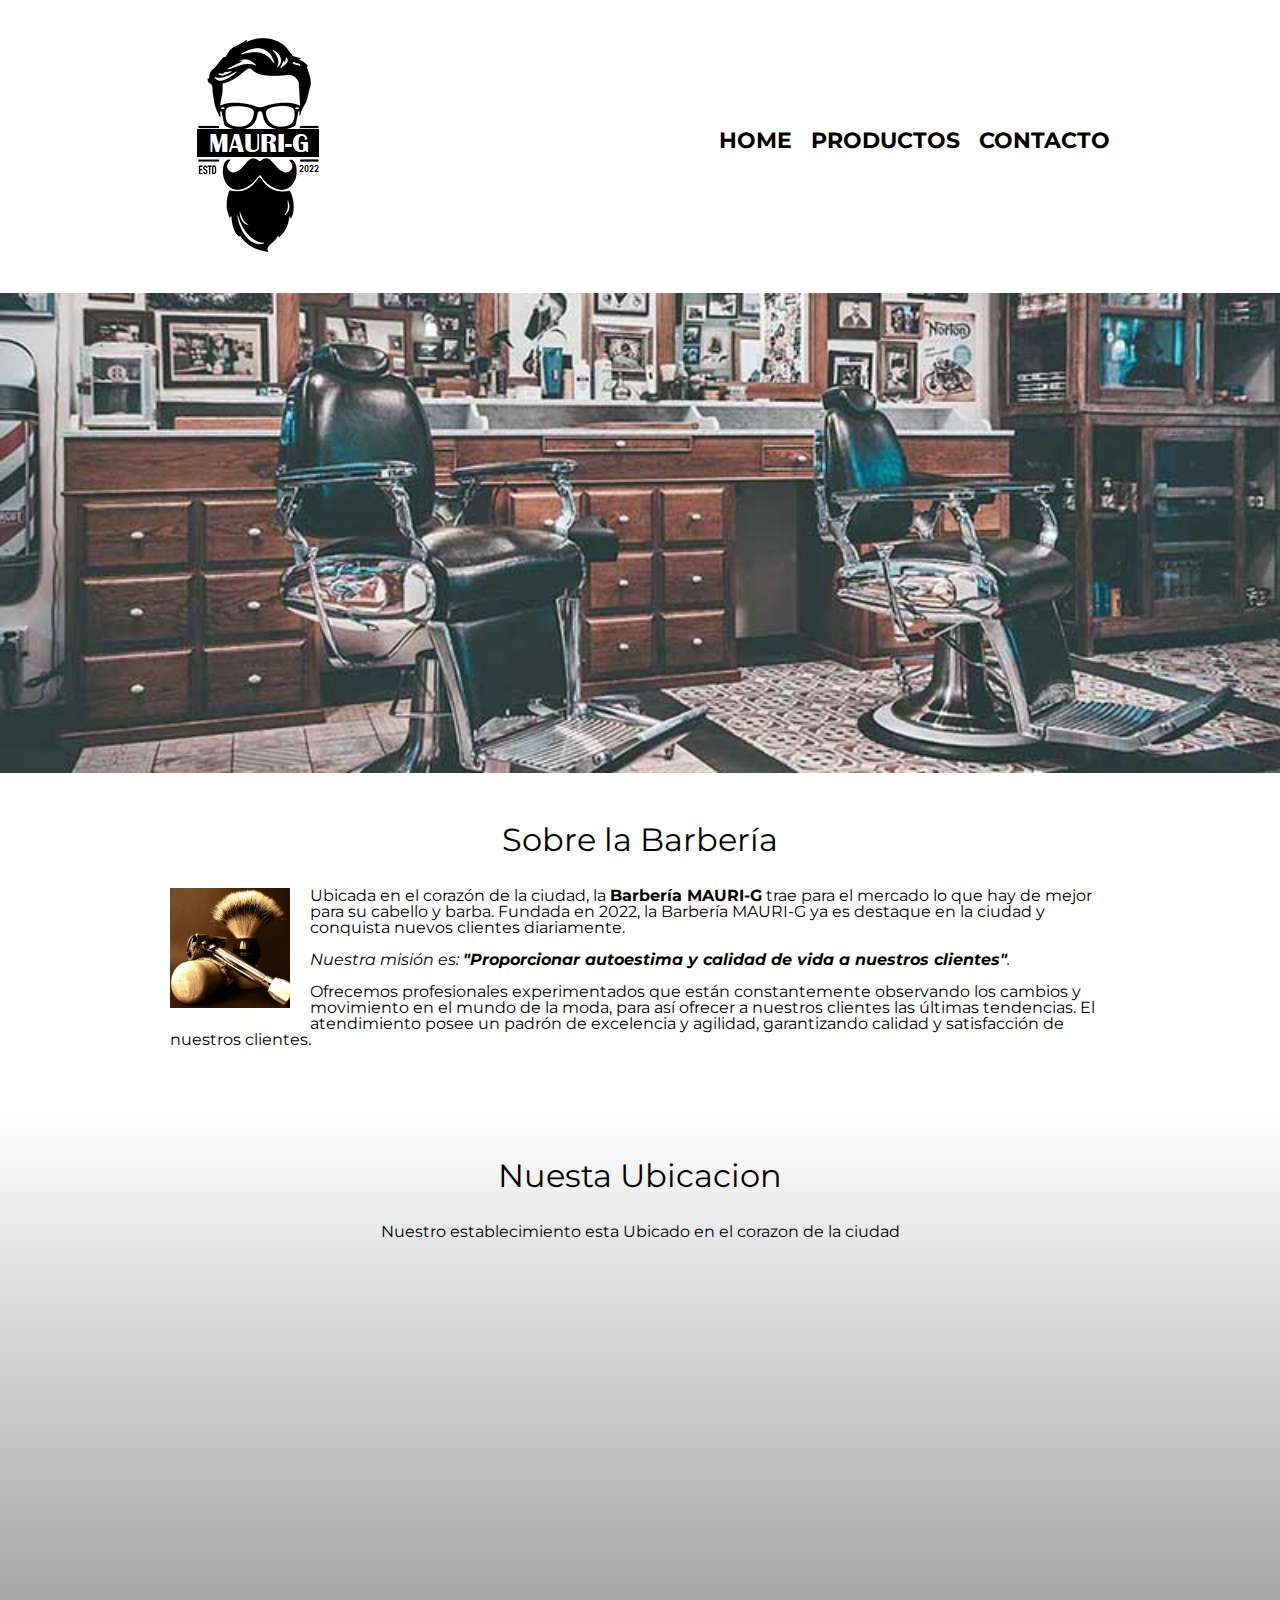
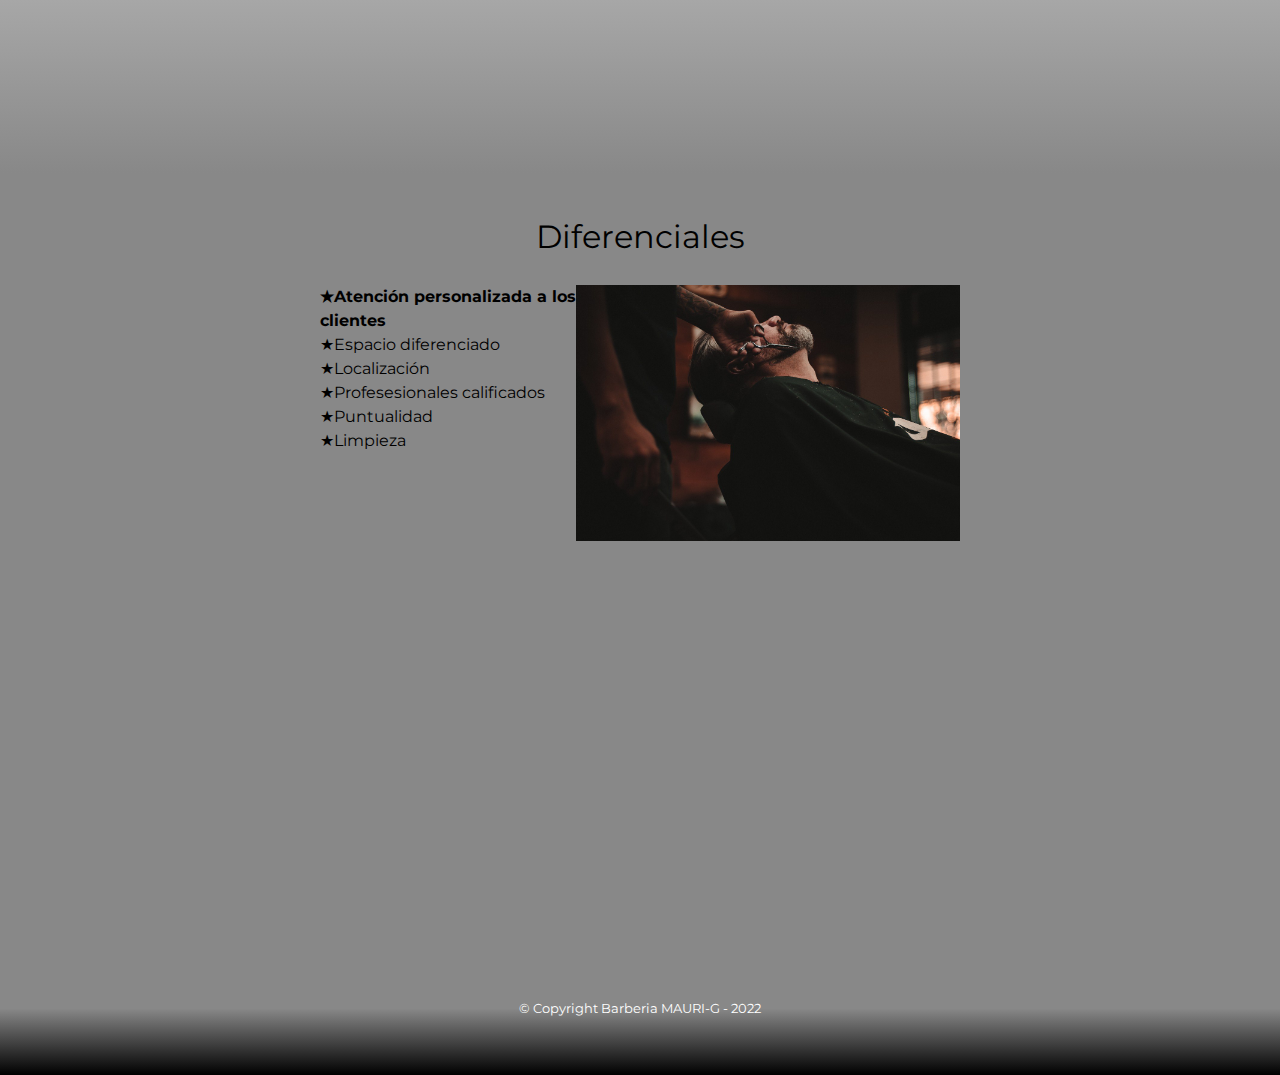
<file: index.html>
<!DOCTYPE html>

<html lang="es">
  <head>
    <meta charset="UTF-8" />
    <!-- meta para apadtar la pag a movoles -->
    <meta name="viewport" content="width=device-width">
    
    <title>Barberia</title>
    <link rel="stylesheet" href="reset.css">
    <link rel="stylesheet" href="estilos/style.css" />
    <link rel="preconnect" href="https://fonts.googleapis.com">
    <link rel="preconnect" href="https://fonts.gstatic.com" crossorigin>
    <link href="https://fonts.googleapis.com/css2?family=Montserrat:wght@300&display=swap" rel="stylesheet">

  </head>

  <body>
    <header>
      <div class="caja">
        <h1><img src="imagenes/logo.png" alt="logo"></h1>
          <nav>
              <ul>
                  <li><a href="index.html">Home</a></li>
                  <li><a href="productos.html">Productos</a></li>
                  <li><a href="contacto.html">Contacto</a></li>
              </ul>
          </nav>
       </div>
      </div>
  </header>
    <img class="banner" src="banner/banner.jpg" />

    <main>
      <section class="principal">
        <h2 class="titulo-principal">Sobre la Barbería</h2>

        <img class="utensillos" src="imagenes/utensilios[1].jpg" alt="Utensillos de un barbero.">
  
        <p>
          Ubicada en el corazón de la ciudad, la
          <strong>Barbería MAURI-G</strong> trae para el mercado lo que hay de
          mejor para su cabello y barba. Fundada en 2022, la Barbería MAURI-G ya es
          destaque en la ciudad y conquista nuevos clientes diariamente.
        </p>
  
        <p id="mision">
          <em
            >Nuestra misión es:
            <strong
              >"Proporcionar autoestima y calidad de vida a nuestros
              clientes"</strong
            >.</em
          >
        </p>
  
        <p>
          Ofrecemos profesionales experimentados que están constantemente
          observando los cambios y movimiento en el mundo de la moda, para así
          ofrecer a nuestros clientes las últimas tendencias. El atendimiento
          posee un padrón de excelencia y agilidad, garantizando calidad y
          satisfacción de nuestros clientes.
        </p>
      </section>

      <section class="mapa">
        <h3 class="titulo-principal">Nuesta Ubicacion</h3>
        <p>Nuestro establecimiento esta Ubicado en el corazon de la ciudad</p>

        <div class="mapa-contenido">
          <iframe src="https://www.google.com/maps/embed?pb=!1m14!1m12!1m3!1d230.22069309789714!2d-63.80852308706265!3d-22.59663467153938!2m3!1f0!2f0!3f0!3m2!1i1024!2i768!4f13.1!5e0!3m2!1ses!2sar!4v1661862877539!5m2!1ses!2sar" width="600" height="450" style="border:0;" allowfullscreen="" loading="lazy" referrerpolicy="no-referrer-when-downgrade"></iframe>
        </div>



      </section>
  
      <section class="diferenciales">
        <h3 class="titulo-principal">Diferenciales</h3>
        <div class="contenido-diferenciales">
            <ul class="lista-diferenciales">
              <li class="items">Atención personalizada a los clientes</li>
              <li class="items">Espacio diferenciado</li>
              <li class="items">Localización</li>
              <li class="items">Profesesionales calificados</li>
              <li class="items">Puntualidad</li>
              <li class="items">Limpieza</li>
            </ul><img src="diferenciales/diferenciales.jpg" class="imagen-diferenciales">

        </div>

        <div class="video">
         <iframe width="100%" height="315" src="https://www.youtube.com/embed/OE5FPbr8F6c" title="YouTube video player" frameborder="0" allow="accelerometer; autoplay; clipboard-write; encrypted-media; gyroscope; picture-in-picture" allowfullscreen></iframe>
        </div>

       </section>

    </main>

    <footer>
      <!-- <img src="imagenes/logo-blanco.png" alt="logo blanco y negro"> -->
      <p class="copyright">	&copy Copyright Barberia MAURI-G - 2022</p>
    </footer> 

  </body>
</html>
</file>
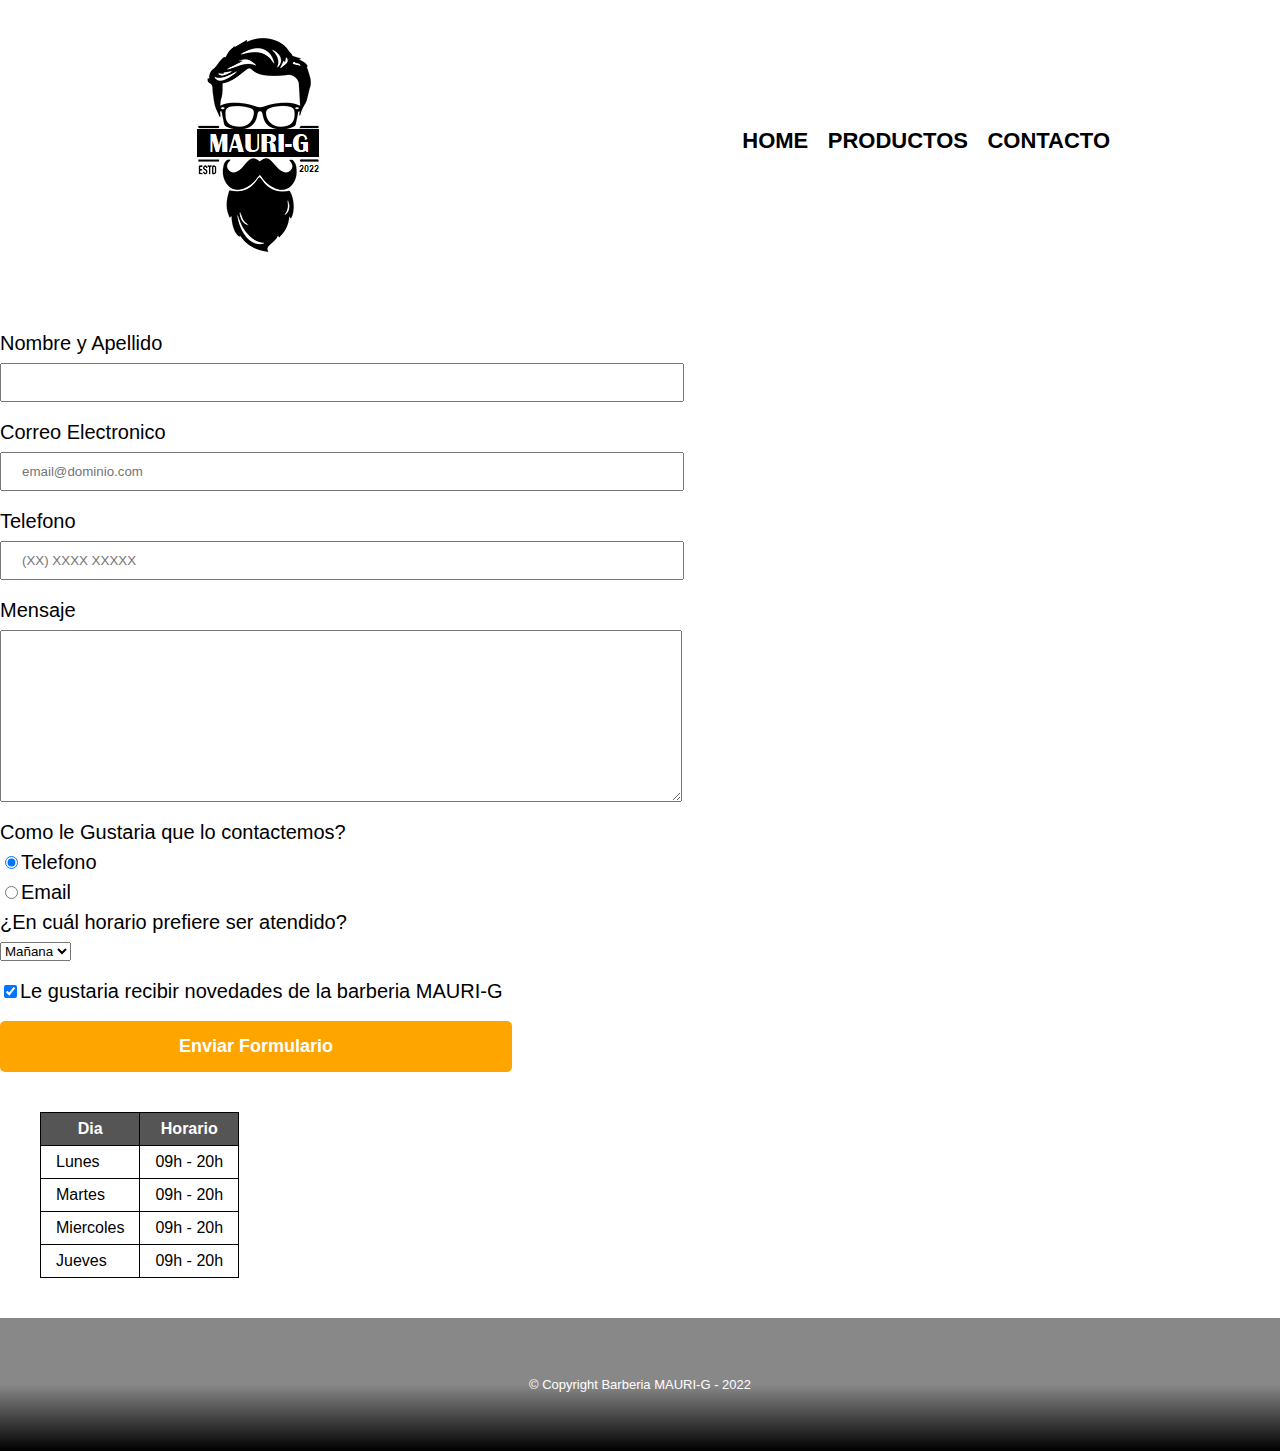
<file: contacto.html>
<!DOCTYPE html>
<html lang="en">
<head>
    <meta charset="UTF-8">
    <meta http-equiv="X-UA-Compatible" content="IE=edge">
    <meta name="viewport" content="width=device-width, initial-scale=1.0">
    <title>Contacto Barberia MAURI-G</title>
    <link rel="stylesheet" href="reset.css" />
    <link rel="stylesheet" href="estilos/style.css" />
</head>
<body>
    <header>
        <div class="caja">
          <h1><img src="imagenes/logo.png" alt="logo"></h1>
            <nav>
                <ul>
                    <li><a href="index.html">Home</a></li>
                    <li><a href="productos.html">Productos</a></li>
                    <li><a href="contacto.html">Contacto</a></li>
                </ul>
            </nav>
         </div>
        </div>
    </header>

    <main>
        <form>

            <label for="nombreapellido">Nombre y Apellido</label>
            <input type="text" name="nombreapellido" id="nombreapellido" class="input-padron"></input>

            <label for="correoelectronico">Correo Electronico</label>
            <input type="email" name="correo" id="correoelectronico" class="input-padron" required placeholder="email@dominio.com">

            <label for="telefono">Telefono</label>
            <input type="tel" name="telefono" id="telefono" class="input-padron" required placeholder="(XX) XXXX XXXXX">
            
            <label for="mensaje">Mensaje</label>
            <textarea name="contacto" cols="70" rows="10" id="mensaje" class="input-padron">
            </textarea>

            <fieldset> 
                <!-- hacer referencia al mismo grupo de evento con fildset -->
                <legend>Como le Gustaria que lo contactemos?</legend>

                <label for="radio-telefono"><input type="radio" name="contacto" id="radio-telefono" value="telefono" checked>Telefono</label>
                
                <label for="radio-email"><input type="radio" id="radio-email" value="email" name="contacto">Email</label>
            </fieldset>

            <fieldset>
                <legend>¿En cuál horario prefiere ser atendido?</legend>
                <select>
                    <option>Mañana</option>
                    <option>Tarde</option>
                    <option>Noche</option>
                </select>
            </fieldset>

            <label class="checkbox"><input type="checkbox" checked>Le gustaria recibir novedades de la barberia MAURI-G</label>

            <input type="submit" value="Enviar Formulario" class="enviar">

        </form>
        <table class="table">
            <thead>
                <tr>
                    <th>Dia</th>
                    <th>Horario</th>
                </tr>
            </thead>
            <tbody>
                <tr>
                    <td>Lunes</td>
                    <td>09h - 20h</td>
                </tr>
                <tr>
                    <td>Martes</td>
                    <td>09h - 20h</td>
                </tr>
                <tr>
                    <td>Miercoles</td>
                    <td>09h - 20h</td>
                </tr>
                <tr>
                    <td>Jueves</td>
                    <td>09h - 20h</td>
                </tr>
            </tbody>
        </table>


    </main>

    <footer>
        <!-- <img src="imagenes/logo-blanco.png" alt="logo blanco y negro"> -->
        <p class="copyright">	&copy Copyright Barberia MAURI-G - 2022</p>
    </footer>

</body>
</html>
</file>
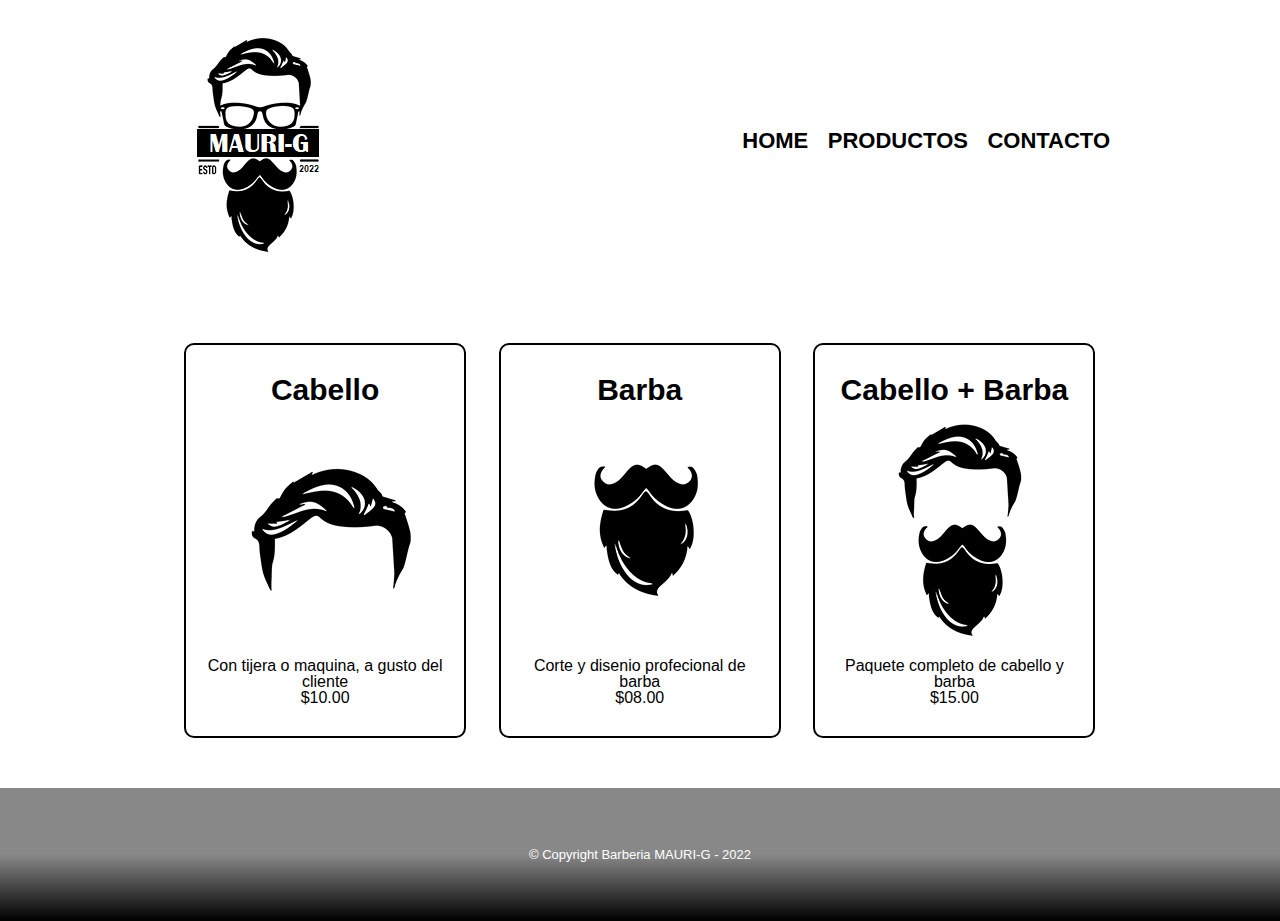
<file: productos.html>
<!DOCTYPE html>
<html lang="en">
  <head>
    <meta charset="UTF-8" />
    <meta http-equiv="X-UA-Compatible" content="IE=edge" />
    <meta name="viewport" content="width=device-width, initial-scale=1.0" />
    <title>Productos Barberia MAURI-G</title>
    <link rel="stylesheet" href="reset.css" />
    <link rel="stylesheet" href="estilos/style.css" />
  </head>
  <body>
    <header>
      <div class="caja">
        <h1><img src="imagenes/logo.png""></h1>
          <nav>
              <ul>
                  <li><a href="index.html">Home</a></li>
                  <li><a href="productos.html">Productos</a></li>
                  <li><a href="contacto.html">Contacto</a></li>
              </ul>
          </nav>
       </div>
      </div>
    </header>
    <main>
      <ul class="productos">
        <li>
          <h2>Cabello</h2>
          <img src="imagenes/cabello.jpg" >
          <p class="productos-descripcion">Con tijera o maquina, a gusto del cliente</p>
          <p class="productos-precio">$10.00</p>
           
        </li>
        <li>
          <h2>Barba</h2>
          <img src="imagenes/barba.jpg" >
          <p class="productos-descripcion">Corte y disenio profecional de barba</p>
          <p class="productos-precio">$08.00</p>
          
        </li>
        <li>
          <h2>Cabello + Barba</h2>
          <img src="imagenes/cabello+barba.jpg" >
          <p class="productos-descripcion">Paquete completo de cabello y barba</p>
          <p class="productos-precio">$15.00</p>
        
        </li>
      </ul>
    </main>
    <footer>
      <!-- <img src="imagenes/logo-blanco.png"> -->
      <p class="copyright">	&copy Copyright Barberia MAURI-G - 2022</p>
    </footer>

  </body>
</html>
</file>
<file: estilos/style.css>
body {
    font-family: 'Montserrat', sans-serif;
}

header {
    background-color: white;
    padding: 20px 0;
}

.caja {
    width: 940px;
    position: relative;
    margin: 0 auto;
}

nav {
    position: absolute;
    top: 110px;
    right: 0;
}

nav li {
    display: inline;
    margin: 0 0 0 15px;
}


nav a {
    text-transform: uppercase;
    color: #000000;
    font-weight: bold;
    font-size: 22px;
    text-decoration: none;
}

nav a:hover {
    color: #c78c19;
    text-decoration: underline;
}

.productos {
    width: 940px;
    margin: 0 auto;
    padding: 50px;
}

.productos li {
    display: inline-block;
    text-align: center;
    width: 30%;
    vertical-align: top;
    margin: 0 1.5%;
    padding: 30px 20px;
    box-sizing: border-box;
    border: 2px solid #000000;
    border-radius: 10px;
}

.productos li:hover {
    border-color: #c78c19;
}

.productos li:active {
    border-color: #088c19;
}

.productos h2 {
    font-size: 30px;
    font-weight: bold;
}

.productos li:hover h2 {
    font-size: 33px;
}

.producto-descripcion {
    font-size: 18px;
}

.producto-precio {
    font-size: 20px;
    font-weight: bold;
    margin-top: 10px;
}

footer {
    width: auto;
    text-align: center;
    /* background-color: #000000; */
    padding: 40px ;
    background: linear-gradient(#888888, #888888, black);
}

.copyright {
    color: #FFFFFF;
    font-size: 13px;
    margin: 20px;
}

form {
    margin: 40px 0;

}

form label,
form legend {
    display: block;
    font-size: 20px;
    margin: 0 0 10px;
}

.input-padron {
    display: block;
    margin: 0 0 20px;
    padding: 10px 20px;
    width: 50%;
}

.checkbox {
    margin: 20px 0;
}

.enviar {
    width: 40%;
    padding: 15px 0;
    font-size: 18px;
    font-weight: bold;
    color: white;
    background-color: orange;
    border: none;
    border-radius: 5px;
    transform: 1s background;
    cursor: pointer;
}

.enviar:hover {
    background: darkorange;
}

.table {
    margin: 40px;
}

thead {
    background: #555555;
    color: white;
    font-weight: bold;
}

td,
th {
    border: 1px solid black;
    margin: auto;
    padding: 8px 15px;
}

/** CSS para nuestra HOME */
.banner {
    width: 100%;
}

.principal {
    padding: 3em;
    background-color: #FEFEFE;
    width: 940px;
    margin: 0 auto;
}

.titulo-principal {
    text-align: center;
    font-size: 2em;
    margin: 0 0 1em;
    clear: left;
}
/* 
.titulo-principal:first-letter {
    font-weight: bold;
} */

.principal p {
    margin: 0 0 1em;
}

.principal strong {
    font-weight: bold;
}

.principal em {
    font-style: italic;
}

.utensillos {
    width: 120px;
    float: left;
    margin: 0 20px 20px 0;
}

.mapa {
    text-align: center;
    padding: 3em 0;
    background: linear-gradient(#FEFEFE, #888888);
}

.mapa p {
    margin: 0 0 2em;
}

.mapa-contenido {
    width: 940px;
    margin: 0 auto;
    
}

.diferenciales {
    padding: 3em 0;
    background: #888888;
}

.contenido-diferenciales {
    width: 640px;
    margin: 0 auto;
}

.lista-diferenciales {
    width: 40%;
    display: inline-block;
    vertical-align: top;
}

.items {
    line-height: 1.5;
    /* 1 + 50% del tamanio padron de la fuente de las letras */
}

.items::before {
    content: "★";
}

.items:first-child {
    /*Seleccionar uno de la familia de la clase tambien se puede usar nth-child() y pasarle parametros para aplicar el estilo a lo que queramos*/
    font-weight: bold;
}

.imagen-diferenciales {
    width: 60%;
    transition: 400ms;
    /* opacity: 100%; */
}

.imagen-diferenciales:hover{
    opacity: 30%;
}

.video {
    width: 560px;
    margin: 1em auto;
}

/** estilo para configurar la web para mobil */
@media screen and (max-width:480px){
    h1{
        text-align: center;
    }
    nav{
        position: static;
    }
    .caja, .principal, .mapa-contenido, .contenido-diferenciales, .video {
        width: auto;
    }
    .lista-diferenciales, .imagen-diferenciales{
        width: 100%;
    }
}
</file>
